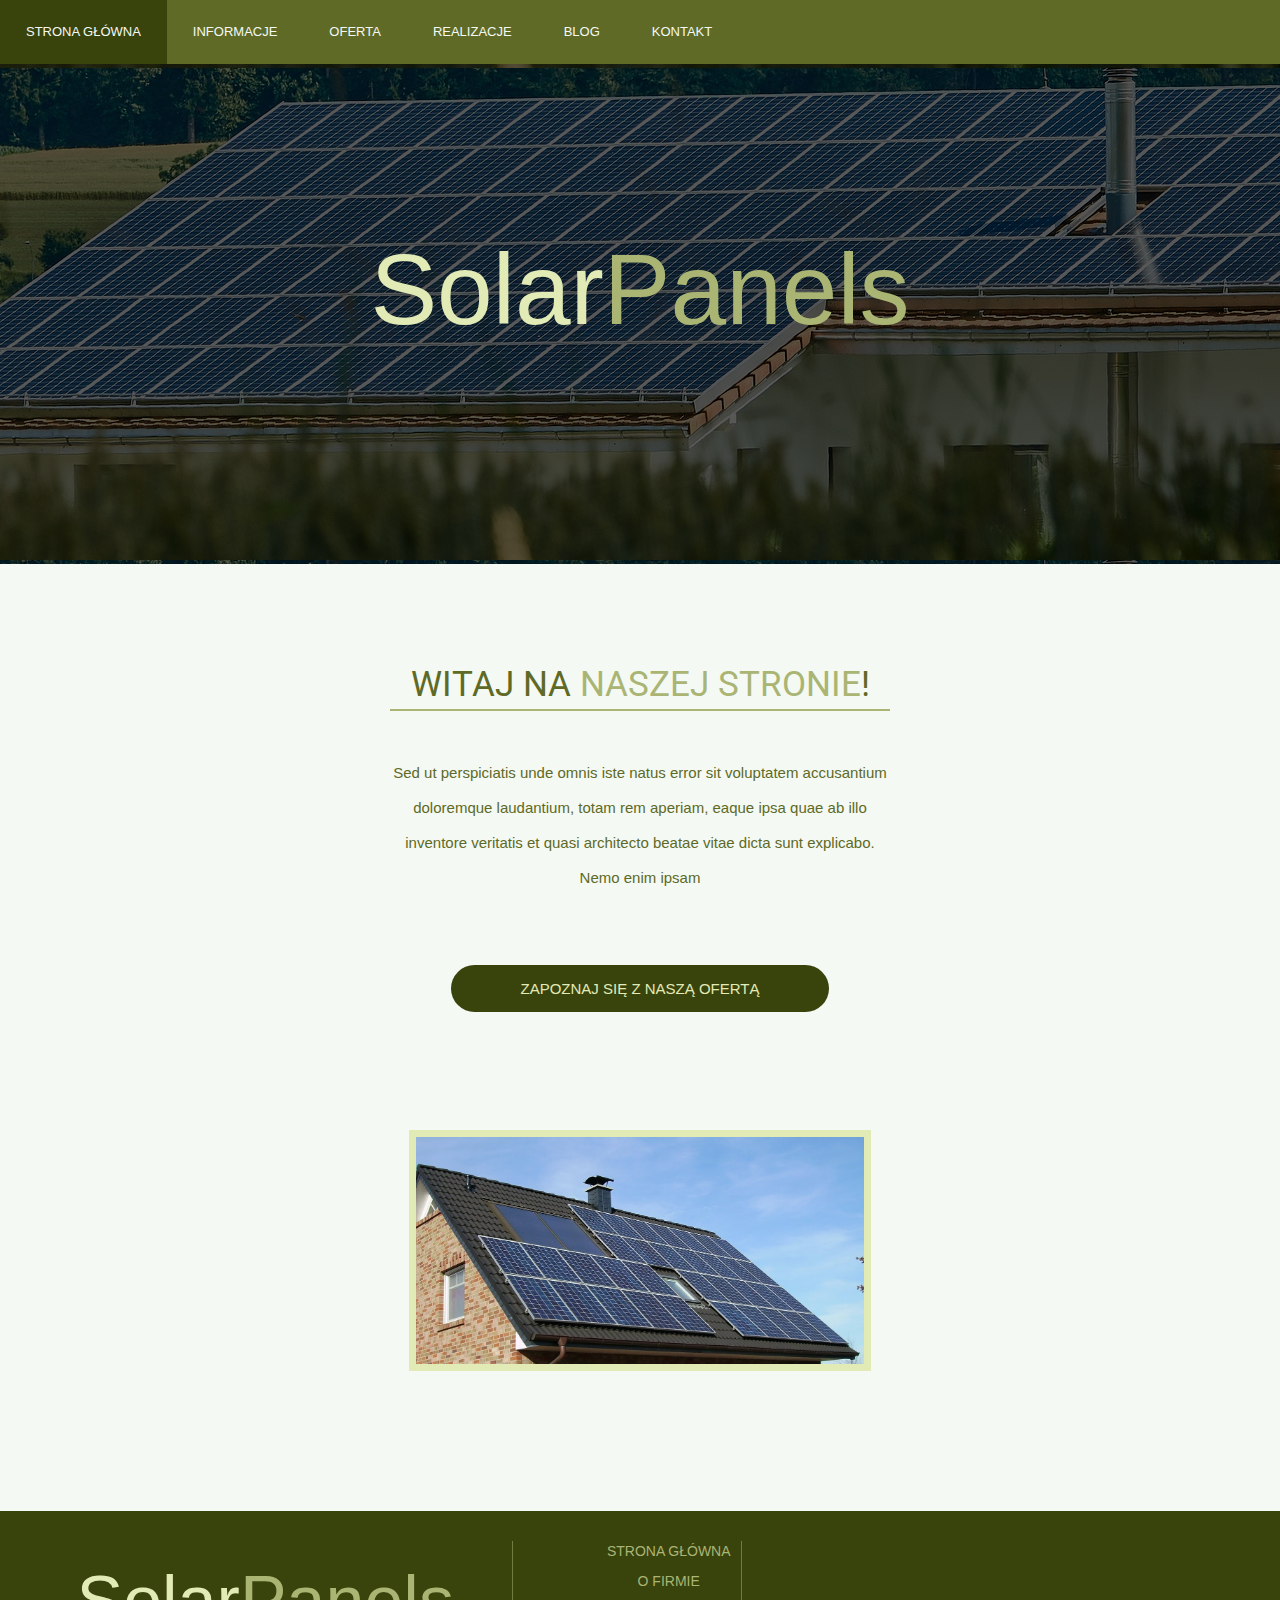
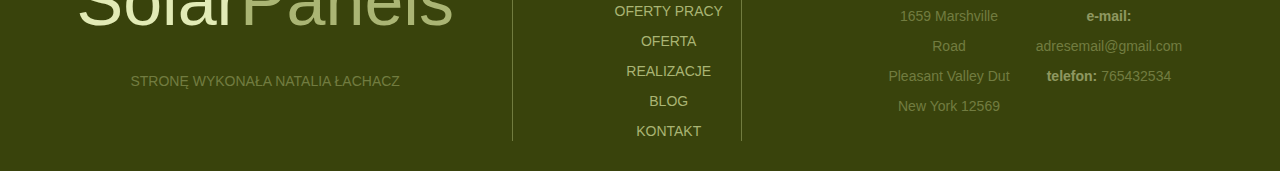
<file: index.html>
<!DOCTYPE html>
<html lang="pl">
<head>
    <meta charset="UTF-8">
    <meta name="viewport" content="width=device-width, initial-scale=1.0">
    <meta http-equiv="X-UA-Compatible" content="ie=edge">
    <link rel="icon" type="image/png" href="img/favicon.png">
    <title>SolarPanels</title>
    <link rel="stylesheet" href="https://use.fontawesome.com/releases/v5.9.0/css/all.css" integrity="sha384-i1LQnF23gykqWXg6jxC2ZbCbUMxyw5gLZY6UiUS98LYV5unm8GWmfkIS6jqJfb4E" crossorigin="anonymous">
    <link href="https://fonts.googleapis.com/css?family=Roboto:400,700&display=swap" rel="stylesheet"> 
    <link rel="stylesheet" href="style.css">
</head>
<body>
    <div id="cssmenu">
        <ul>
            <li class="active"><a href="index.html">Strona główna</a></li>
            <li class="has-sub"><a href="about.html">Informacje</a>
                <ul>
                    <li><a href="about.html">O firmie</a></li>
                    <li class="last"><a href="work.html">Oferty pracy</a></li>
                </ul>
            </li>
            <li><a href="offer.html">Oferta</a></li>
            <li><a href="portfolio.html">Realizacje</a></li>
            <li><a href="blog.html">Blog</a></li>
            <li class="last"><a href="contact.html">Kontakt</a></li>
        </ul>
    </div>
    <header class="header">
        <h1 class="header__logo">Solar<span class="text--olive">Panels</span></h1>
    </header>
    <main class="welcome">
        <h3 class="section__header">Witaj na <span class="text--olive">naszej stronie</span>!</h3>
        <p class="section__description">Sed ut perspiciatis unde omnis iste natus error sit voluptatem accusantium doloremque laudantium, totam rem aperiam, eaque ipsa quae ab illo inventore veritatis et quasi architecto beatae vitae dicta sunt explicabo. Nemo enim ipsam</p>
        <a href="offer.html" class="button--dark">Zapoznaj się z naszą ofertą</a><br>
        <img src="img/home_photo.jpg" alt="solar_panels" class="welcome__photo">
    </main>
    <footer class="footer">
        <section class="footer__section">
            <h2 class="footer__section--logo"><span class="text--light">Solar</span>Panels</h2>
            <h5 class="footer__section--copyright">Stronę wykonała Natalia Łachacz</h5>
        </section>
        <section class="footer__section">
            <ul>
                <li><a href="index.html">Strona główna</a></li>
                <li><a href="about.html">O firmie</a></li>
                <li><a href="work.html">Oferty pracy</a></li>
                <li><a href="offer.html">Oferta</a></li>
                <li><a href="portfolio.html">Realizacje</a></li>
                <li><a href="blog.html">Blog</a></li>
                <li><a href="contact.html">Kontakt</a></li>
            </ul>
        </section>
        <section class="footer__section footer__section--contact">
            <div>
                <i class="fas fa-map-marker-alt footer__icon"></i><br>
                1659 Marshville Road<br>
                Pleasant Valley Dut<br>
                New York 12569
            </div>
            <div>
                <i class="fas fa-envelope footer__icon"></i><br>
                <span class="text--bold text--light">e-mail:</span> adresemail@gmail.com<br>
                <span class="text--bold text--light">telefon:</span> 765432534
            </div>
        </section>
    </footer>
</body>
</html>
</file>
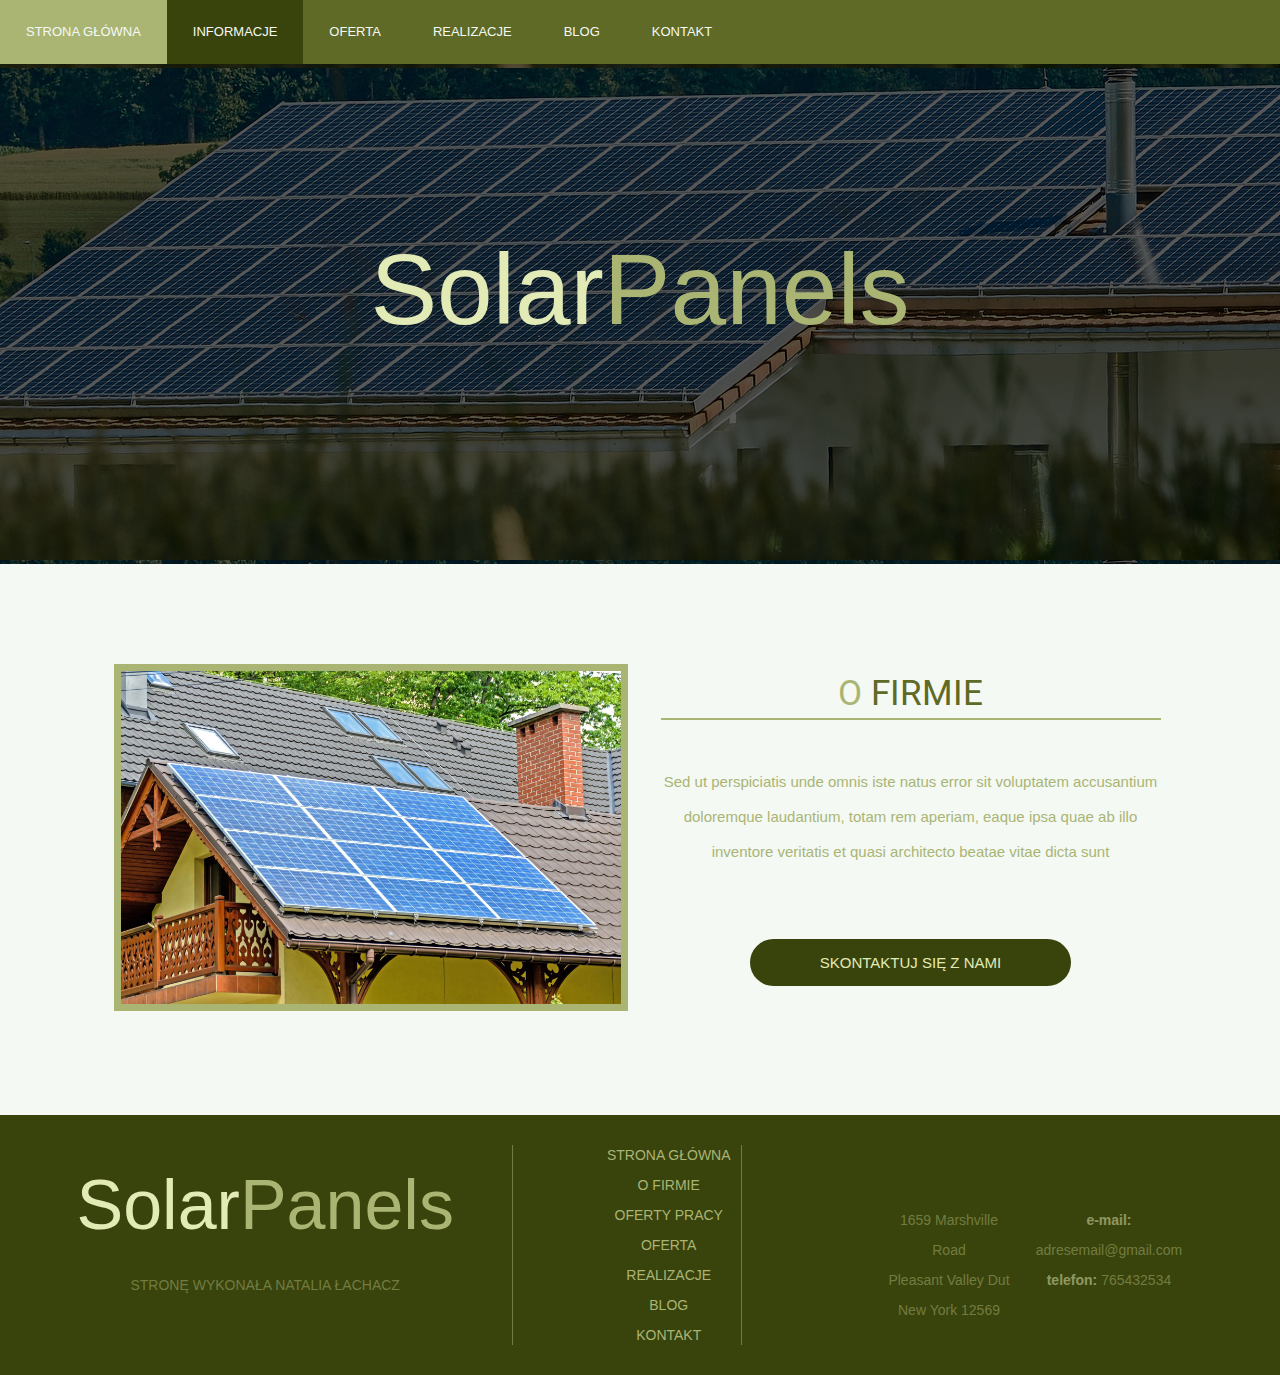
<file: about.html>
<!DOCTYPE html>
<html lang="pl">
<head>
    <meta charset="UTF-8">
    <meta name="viewport" content="width=device-width, initial-scale=1.0">
    <meta http-equiv="X-UA-Compatible" content="ie=edge">
    <link rel="icon" type="image/png" href="img/favicon.png">
    <title>SolarPanels - O firmie</title>
    <link rel="stylesheet" href="https://use.fontawesome.com/releases/v5.9.0/css/all.css" integrity="sha384-i1LQnF23gykqWXg6jxC2ZbCbUMxyw5gLZY6UiUS98LYV5unm8GWmfkIS6jqJfb4E" crossorigin="anonymous">
    <link href="https://fonts.googleapis.com/css?family=Roboto:400,700&display=swap" rel="stylesheet"> 
    <link rel="stylesheet" href="style.css">
</head>
<body>
    <div id="cssmenu">
        <ul>
            <li class=""><a href="index.html">Strona główna</a></li>
            <li class="active has-sub"><a href="about.html">Informacje</a>
                <ul>
                    <li><a href="about.html">O firmie</a></li>
                    <li class="last"><a href="work.html">Oferty pracy</a></li>
                </ul>
            </li>
            <li><a href="offer.html">Oferta</a></li>
            <li><a href="portfolio.html">Realizacje</a></li>
            <li><a href="blog.html">Blog</a></li>
            <li class="last"><a href="contact.html">Kontakt</a></li>
        </ul>
    </div>
    <header class="header">
        <h1 class="header__logo">Solar<span class="text--olive">Panels</span></h1>
    </header>
    <main class="about">
        <div class="about__section">
            <img src="img/about_photo.jpg" alt="about_photo">
        </div>
        <div class="about__section--center">
            <h3 class="section__header"><span class="text--olive">O </span>firmie</h3>
            <p class="section__description text--olive">Sed ut perspiciatis unde omnis iste natus error sit voluptatem accusantium doloremque laudantium, totam rem aperiam, eaque ipsa quae ab illo inventore veritatis et quasi architecto beatae vitae dicta sunt</p>
            <a href="contact.html" class="button--dark">Skontaktuj się z nami</a>
        </div>
    </main>
    <footer class="footer">
        <section class="footer__section">
            <h2 class="footer__section--logo"><span class="text--light">Solar</span>Panels</h2>
            <h5 class="footer__section--copyright">Stronę wykonała Natalia Łachacz</h5>
        </section>
        <section class="footer__section">
            <ul>
                <li><a href="index.html">Strona główna</a></li>
                <li><a href="about.html">O firmie</a></li>
                <li><a href="work.html">Oferty pracy</a></li>
                <li><a href="offer.html">Oferta</a></li>
                <li><a href="portfolio.html">Realizacje</a></li>
                <li><a href="blog.html">Blog</a></li>
                <li><a href="contact.html">Kontakt</a></li>
            </ul>
        </section>
        <section class="footer__section footer__section--contact">
            <div>
                <i class="fas fa-map-marker-alt footer__icon"></i><br>
                1659 Marshville Road<br>
                Pleasant Valley Dut<br>
                New York 12569
            </div>
            <div>
                <i class="fas fa-envelope footer__icon"></i><br>
                <span class="text--bold text--light">e-mail:</span> adresemail@gmail.com<br>
                <span class="text--bold text--light">telefon:</span> 765432534
            </div>
        </section>
    </footer>
</body>
</html>
</file>
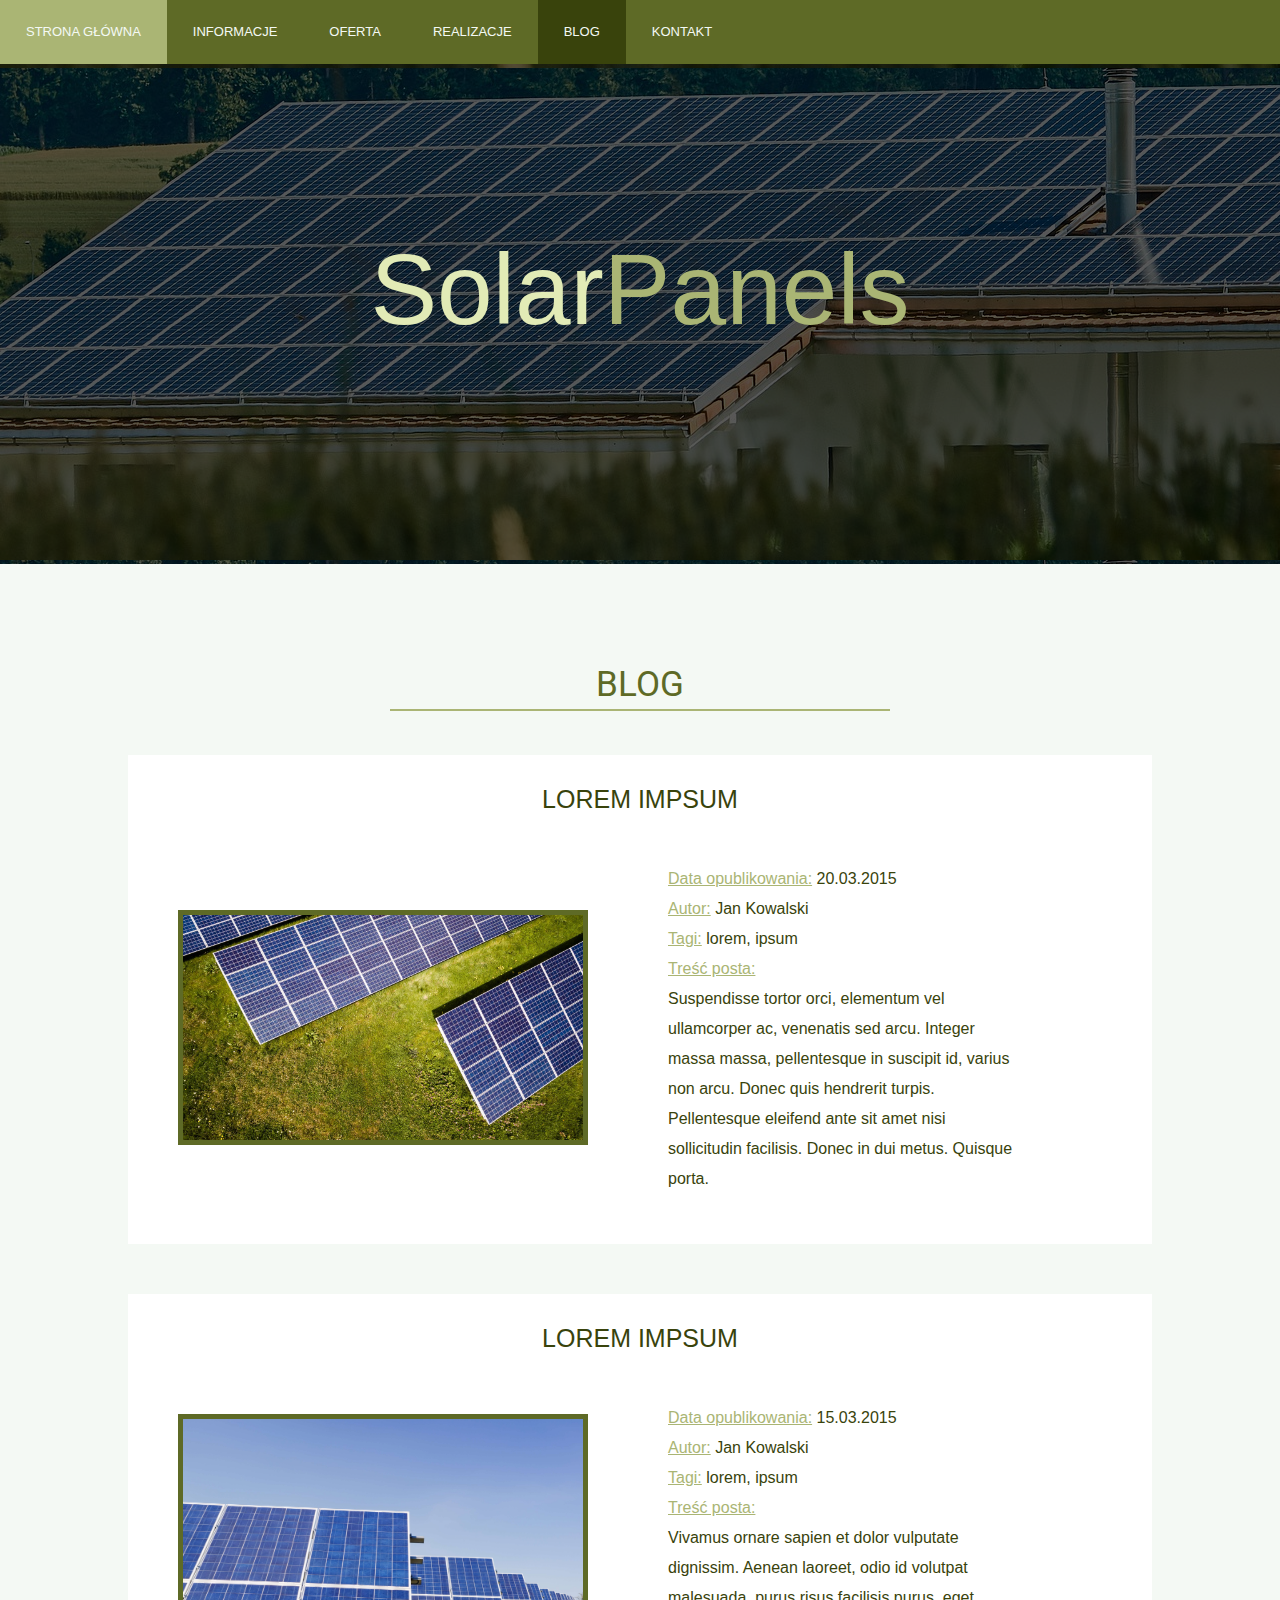
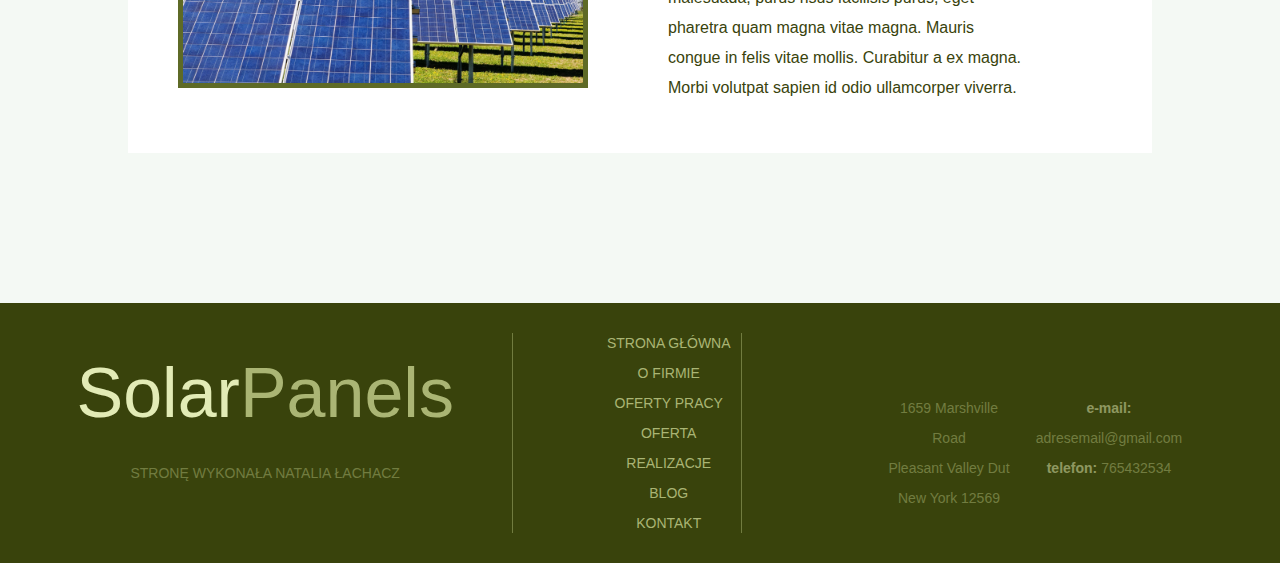
<file: blog.html>
<!DOCTYPE html>
<html lang="pl">
<head>
    <meta charset="UTF-8">
    <meta name="viewport" content="width=device-width, initial-scale=1.0">
    <meta http-equiv="X-UA-Compatible" content="ie=edge">
    <link rel="icon" type="image/png" href="img/favicon.png">
    <title>SolarPanels</title>
    <link rel="stylesheet" href="https://use.fontawesome.com/releases/v5.9.0/css/all.css" integrity="sha384-i1LQnF23gykqWXg6jxC2ZbCbUMxyw5gLZY6UiUS98LYV5unm8GWmfkIS6jqJfb4E" crossorigin="anonymous">
    <link href="https://fonts.googleapis.com/css?family=Roboto:400,700&display=swap" rel="stylesheet"> 
    <link rel="stylesheet" href="style.css">
</head>
<body>
    <div id="cssmenu">
        <ul>
            <li class=""><a href="index.html">Strona główna</a></li>
            <li class="has-sub"><a href="about.html">Informacje</a>
                <ul>
                    <li><a href="about.html">O firmie</a></li>
                    <li class="last"><a href="work.html">Oferty pracy</a></li>
                </ul>
            </li>
            <li><a href="offer.html">Oferta</a></li>
            <li><a href="portfolio.html">Realizacje</a></li>
            <li class="active"><a href="blog.html">Blog</a></li>
            <li class="last"><a href="contact.html">Kontakt</a></li>
        </ul>
    </div>
    <header class="header">
        <h1 class="header__logo">Solar<span class="text--olive">Panels</span></h1>
    </header>
    <main class="blog">
        <h3 class="section__header">Blog</h3>
       
        <div class="blog__post">
            <h6>Lorem impsum</h6>
            <div class="blog__container">
                <div class="blog__photo">
                        <img src="img/blog_photo.jpg" alt="blog_photo">
                </div>
                <div class="blog__description">
                    <p><span class="text--olive text--underline">Data opublikowania:</span> 20.03.2015</p>
                    <p><span class="text--olive text--underline">Autor:</span> Jan Kowalski</p>
                    <p><span class="text--olive text--underline">Tagi:</span> lorem, ipsum</p>
                    <p><span class="text--olive text--underline">Treść posta:</span><br>
                        Suspendisse tortor orci, elementum vel ullamcorper ac, venenatis sed arcu. Integer massa massa, pellentesque in suscipit id, varius non arcu. Donec quis hendrerit turpis. Pellentesque eleifend ante sit amet nisi sollicitudin facilisis. Donec in dui metus. Quisque porta.</p>
                </div>
            </div>
        </div>

        <div class="blog__post">
            <h6>Lorem impsum</h6>
            <div class="blog__container">
                <div class="blog__photo">
                        <img src="img/blog_photo2.jpg" alt="blog_photo">
                </div>
                <div class="blog__description">
                        <p><span class="text--olive text--underline">Data opublikowania:</span> 15.03.2015</p>
                        <p><span class="text--olive text--underline">Autor:</span> Jan Kowalski</p>
                        <p><span class="text--olive text--underline">Tagi:</span> lorem, ipsum</p>
                        <p><span class="text--olive text--underline">Treść posta:</span><br>
                            Vivamus ornare sapien et dolor vulputate dignissim. Aenean laoreet, odio id volutpat malesuada, purus risus facilisis purus, eget pharetra quam magna vitae magna. Mauris congue in felis vitae mollis. Curabitur a ex magna. Morbi volutpat sapien id odio ullamcorper viverra.</p>
                </div>
            </div>
        </div>
    </main>
    <footer class="footer">
        <section class="footer__section">
            <h2 class="footer__section--logo"><span class="text--light">Solar</span>Panels</h2>
            <h5 class="footer__section--copyright">Stronę wykonała Natalia Łachacz</h5>
        </section>
        <section class="footer__section">
            <ul>
                <li><a href="index.html">Strona główna</a></li>
                <li><a href="about.html">O firmie</a></li>
                <li><a href="work.html">Oferty pracy</a></li>
                <li><a href="offer.html">Oferta</a></li>
                <li><a href="portfolio.html">Realizacje</a></li>
                <li><a href="blog.html">Blog</a></li>
                <li><a href="contact.html">Kontakt</a></li>
            </ul>
        </section>
        <section class="footer__section footer__section--contact">
            <div>
                <i class="fas fa-map-marker-alt footer__icon"></i><br>
                1659 Marshville Road<br>
                Pleasant Valley Dut<br>
                New York 12569
            </div>
            <div>
                <i class="fas fa-envelope footer__icon"></i><br>
                <span class="text--bold text--light">e-mail:</span> adresemail@gmail.com<br>
                <span class="text--bold text--light">telefon:</span> 765432534
            </div>
        </section>
    </footer>
</body>
</html>
</file>
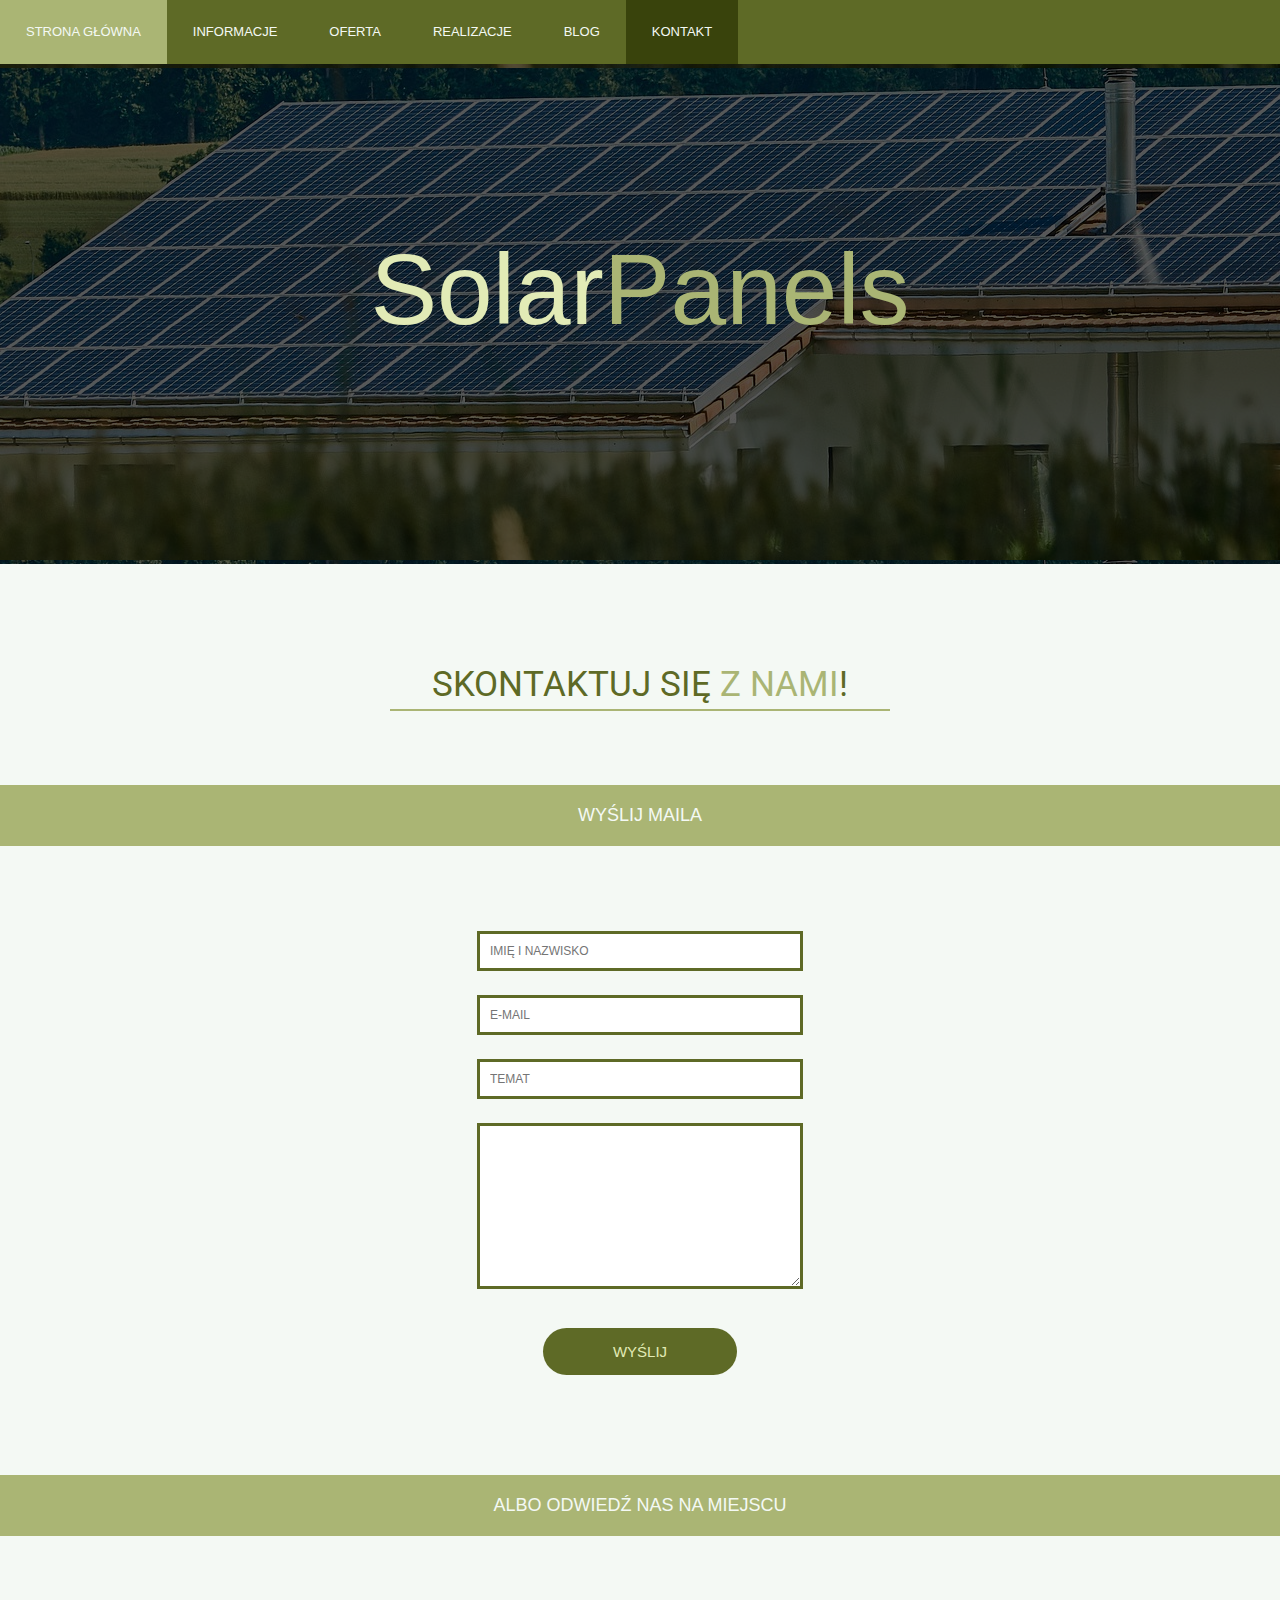
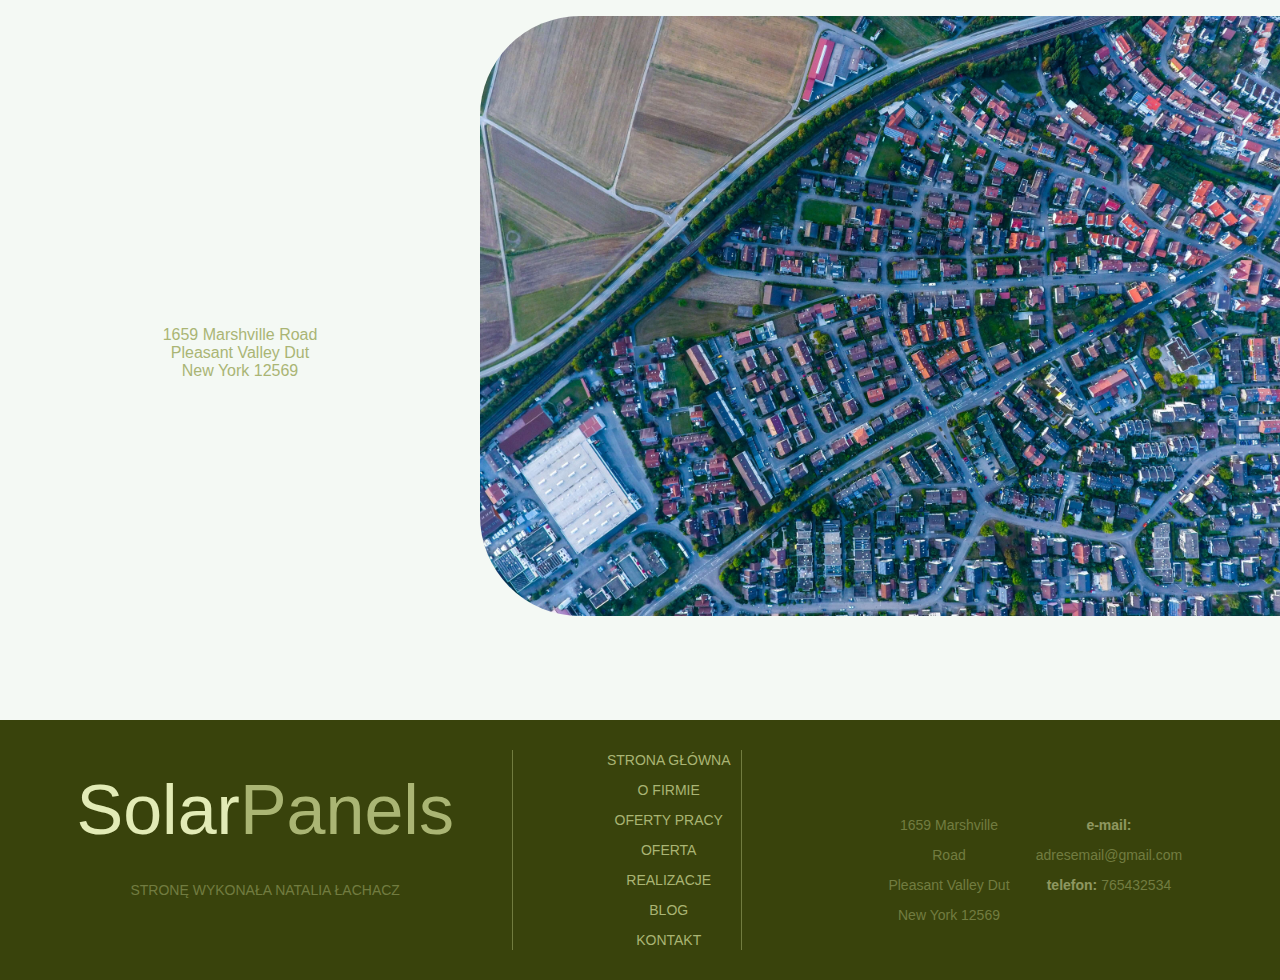
<file: contact.html>
<!DOCTYPE html>
<html lang="pl">
<head>
    <meta charset="UTF-8">
    <meta name="viewport" content="width=device-width, initial-scale=1.0">
    <meta http-equiv="X-UA-Compatible" content="ie=edge">
    <link rel="icon" type="image/png" href="img/favicon.png">
    <title>SolarPanels</title>
    <link rel="stylesheet" href="https://use.fontawesome.com/releases/v5.9.0/css/all.css" integrity="sha384-i1LQnF23gykqWXg6jxC2ZbCbUMxyw5gLZY6UiUS98LYV5unm8GWmfkIS6jqJfb4E" crossorigin="anonymous">
    <link href="https://fonts.googleapis.com/css?family=Roboto:400,700&display=swap" rel="stylesheet"> 
    <link rel="stylesheet" href="style.css">
</head>
<body>
    <div id="cssmenu">
        <ul>
            <li><a href="index.html">Strona główna</a></li>
            <li class="has-sub"><a href="about.html">Informacje</a>
                <ul>
                    <li><a href="about.html">O firmie</a></li>
                    <li class="last"><a href="work.html">Oferty pracy</a></li>
                </ul>
            </li>
            <li><a href="offer.html">Oferta</a></li>
            <li><a href="portfolio.html">Realizacje</a></li>
            <li><a href="blog.html">Blog</a></li>
            <li class="active last"><a href="contact.html">Kontakt</a></li>
        </ul>
    </div>
    <header class="header">
        <h1 class="header__logo">Solar<span class="text--olive">Panels</span></h1>
    </header>
    <main class="contact">
        <h3 class="section__header">Skontaktuj się <span class="text--olive">z nami</span>!</h3>

        <h4 class="contact__title">Wyślij maila</h4>
        <form action="" class="contact__form">
            <input type="text" placeholder="Imię i nazwisko"><br>
            <input type="email" placeholder="E-mail"><br>
            <input type="text" placeholder="Temat"><br>
            <textarea name="" id="" cols="30" rows="10"></textarea><br>
            <button class="button--light">Wyślij</button>
        </form>

        <h4 class="contact__title">Albo odwiedź nas na miejscu</h4>
        <div class="contact__container">
            <div class="contact__address">
                <i class="fas fa-map-marker-alt"></i><br>
                1659 Marshville Road<br>
                Pleasant Valley Dut<br>
                New York 12569
            </div>
            <div class="contact__map">
                <img src="img/contact_photo.jpg" alt="map">
            </div>
        </div>        
    </main>
    <footer class="footer">
        <section class="footer__section">
            <h2 class="footer__section--logo"><span class="text--light">Solar</span>Panels</h2>
            <h5 class="footer__section--copyright">Stronę wykonała Natalia Łachacz</h5>
        </section>
        <section class="footer__section">
            <ul>
                <li><a href="index.html">Strona główna</a></li>
                <li><a href="about.html">O firmie</a></li>
                <li><a href="work.html">Oferty pracy</a></li>
                <li><a href="offer.html">Oferta</a></li>
                <li><a href="portfolio.html">Realizacje</a></li>
                <li><a href="blog.html">Blog</a></li>
                <li><a href="contact.html">Kontakt</a></li>
            </ul>
        </section>
        <section class="footer__section footer__section--contact">
            <div>
                <i class="fas fa-map-marker-alt footer__icon"></i><br>
                1659 Marshville Road<br>
                Pleasant Valley Dut<br>
                New York 12569
            </div>
            <div>
                <i class="fas fa-envelope footer__icon"></i><br>
                <span class="text--bold text--light">e-mail:</span> adresemail@gmail.com<br>
                <span class="text--bold text--light">telefon:</span> 765432534
            </div>
        </section>
    </footer>
</body>
</html>
</file>
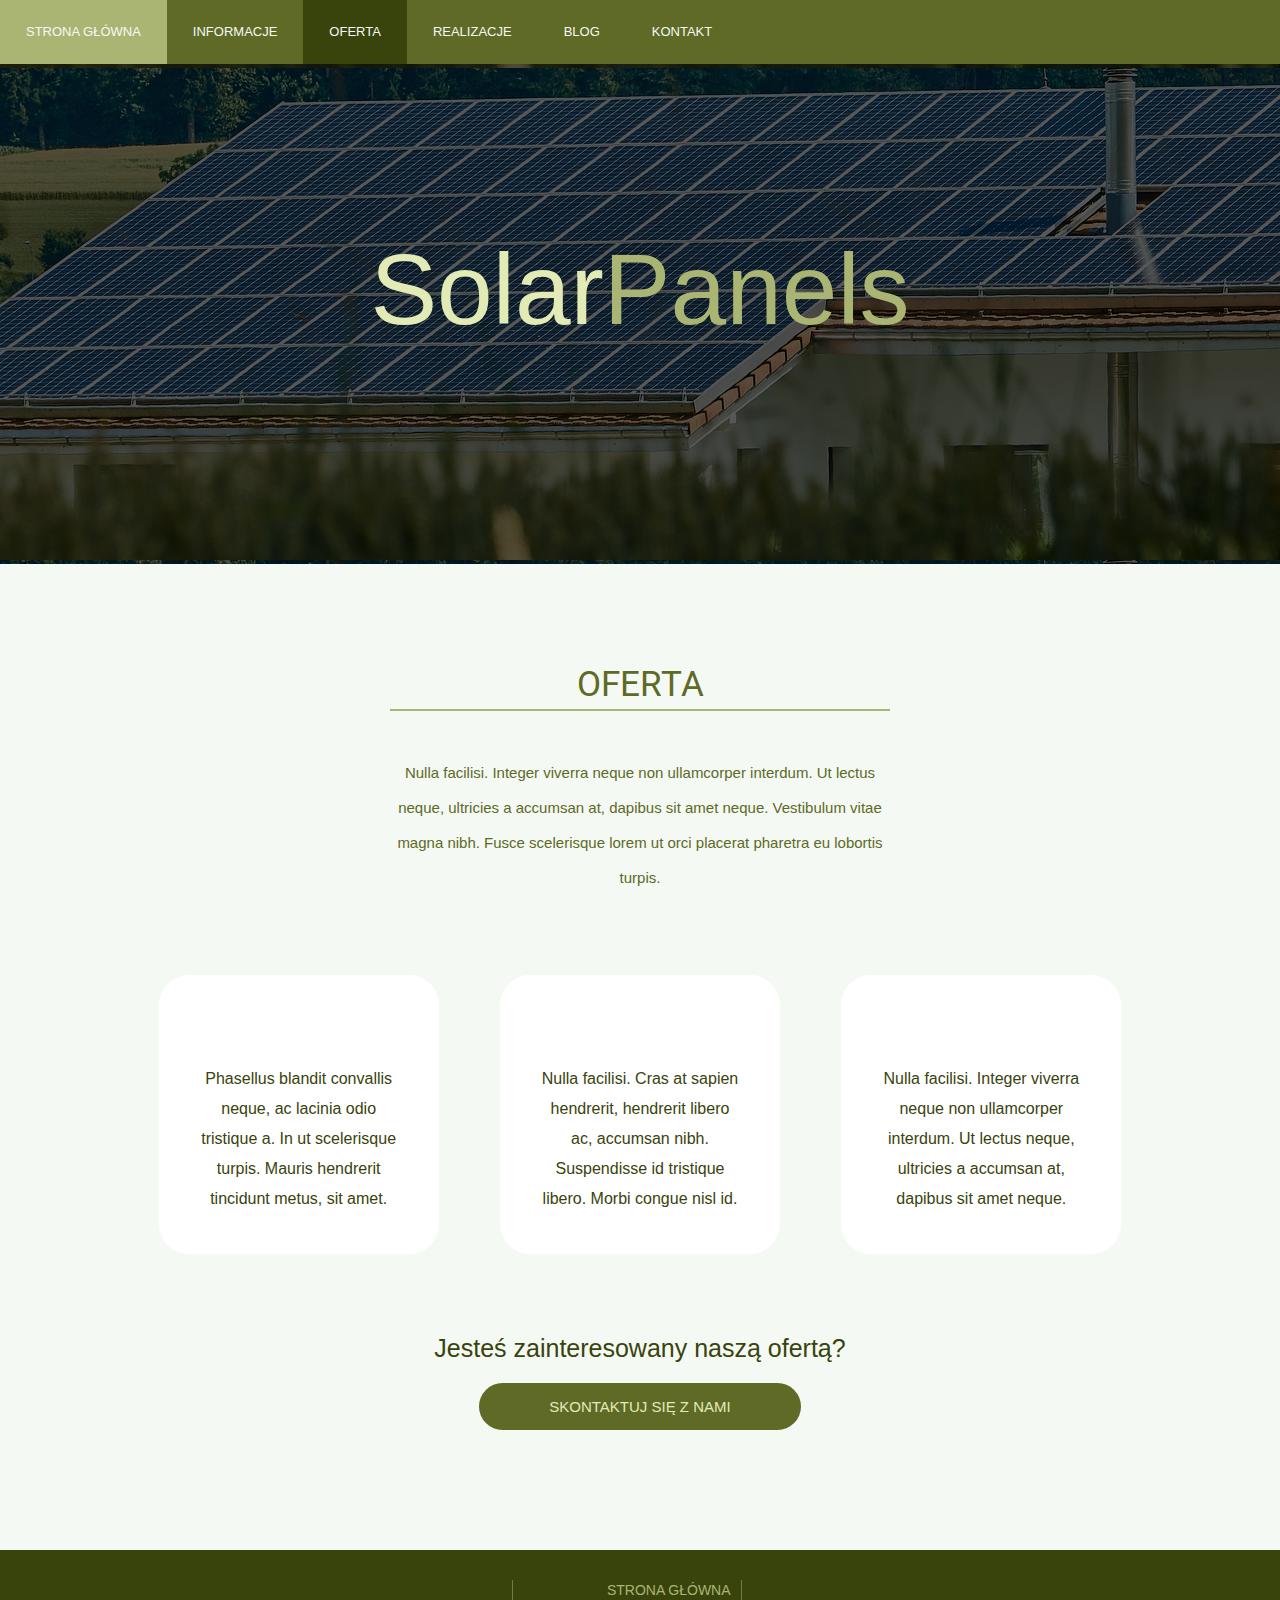
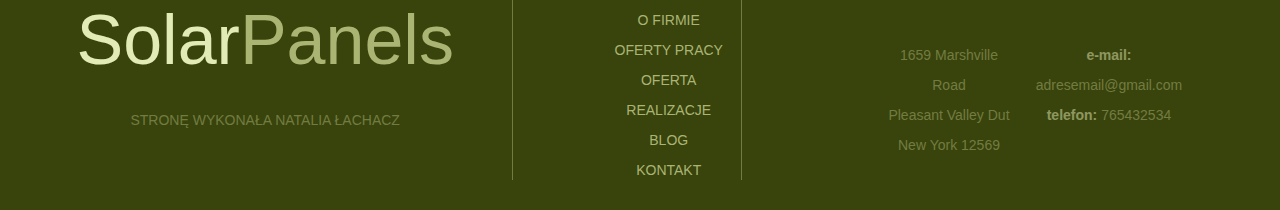
<file: offer.html>
<!DOCTYPE html>
<html lang="pl">
<head>
    <meta charset="UTF-8">
    <meta name="viewport" content="width=device-width, initial-scale=1.0">
    <meta http-equiv="X-UA-Compatible" content="ie=edge">
    <link rel="icon" type="image/png" href="img/favicon.png">
    <title>SolarPanels</title>
    <link rel="stylesheet" href="https://use.fontawesome.com/releases/v5.9.0/css/all.css" integrity="sha384-i1LQnF23gykqWXg6jxC2ZbCbUMxyw5gLZY6UiUS98LYV5unm8GWmfkIS6jqJfb4E" crossorigin="anonymous">
    <link href="https://fonts.googleapis.com/css?family=Roboto:400,700&display=swap" rel="stylesheet"> 
    <link rel="stylesheet" href="style.css">
</head>
<body>
    <div id="cssmenu">
        <ul>
            <li class=""><a href="index.html">Strona główna</a></li>
            <li class="has-sub"><a href="about.html">Informacje</a>
                <ul>
                    <li><a href="about.html">O firmie</a></li>
                    <li class="last"><a href="work.html">Oferty pracy</a></li>
                </ul>
            </li>
            <li class="active"><a href="offer.html">Oferta</a></li>
            <li><a href="portfolio.html">Realizacje</a></li>
            <li><a href="blog.html">Blog</a></li>
            <li class="last"><a href="contact.html">Kontakt</a></li>
        </ul>
    </div>
    <header class="header">
        <h1 class="header__logo">Solar<span class="text--olive">Panels</span></h1>
    </header>
    <main class="offer">
        <h3 class="section__header">Oferta</h3>
        <p class="section__description">Nulla facilisi. Integer viverra neque non ullamcorper interdum. Ut lectus neque, ultricies a accumsan at, dapibus sit amet neque. Vestibulum vitae magna nibh. Fusce scelerisque lorem ut orci placerat pharetra eu lobortis turpis.</p>
       
        <div class="offer__container">
            <div class="offer__item">
                <i class="fas fa-sun"></i>
                <p>Phasellus blandit convallis neque, ac lacinia odio tristique a. In ut scelerisque turpis. Mauris hendrerit tincidunt metus, sit amet.</p>
            </div>
            <div class="offer__item">
                <i class="fas fa-bolt"></i>
                <p>Nulla facilisi. Cras at sapien hendrerit, hendrerit libero ac, accumsan nibh. Suspendisse id tristique libero. Morbi congue nisl id.</p>
            </div>
            <div class="offer__item">
                <i class="fas fa-dollar-sign"></i>
                <p>Nulla facilisi. Integer viverra neque non ullamcorper interdum. Ut lectus neque, ultricies a accumsan at, dapibus sit amet neque.</p>
            </div>
        </div>

        <div class="offer__promo">
            <h4>Jesteś zainteresowany naszą ofertą?</h4>
            <a href="contact.html" class="button--light">Skontaktuj się z nami</a>
        </div>
    </main>
    <footer class="footer">
        <section class="footer__section">
            <h2 class="footer__section--logo"><span class="text--light">Solar</span>Panels</h2>
            <h5 class="footer__section--copyright">Stronę wykonała Natalia Łachacz</h5>
        </section>
        <section class="footer__section">
            <ul>
                <li><a href="index.html">Strona główna</a></li>
                <li><a href="about.html">O firmie</a></li>
                <li><a href="work.html">Oferty pracy</a></li>
                <li><a href="offer.html">Oferta</a></li>
                <li><a href="portfolio.html">Realizacje</a></li>
                <li><a href="blog.html">Blog</a></li>
                <li><a href="contact.html">Kontakt</a></li>
            </ul>
        </section>
        <section class="footer__section footer__section--contact">
            <div>
                <i class="fas fa-map-marker-alt footer__icon"></i><br>
                1659 Marshville Road<br>
                Pleasant Valley Dut<br>
                New York 12569
            </div>
            <div>
                <i class="fas fa-envelope footer__icon"></i><br>
                <span class="text--bold text--light">e-mail:</span> adresemail@gmail.com<br>
                <span class="text--bold text--light">telefon:</span> 765432534
            </div>
        </section>
    </footer>
</body>
</html>
</file>
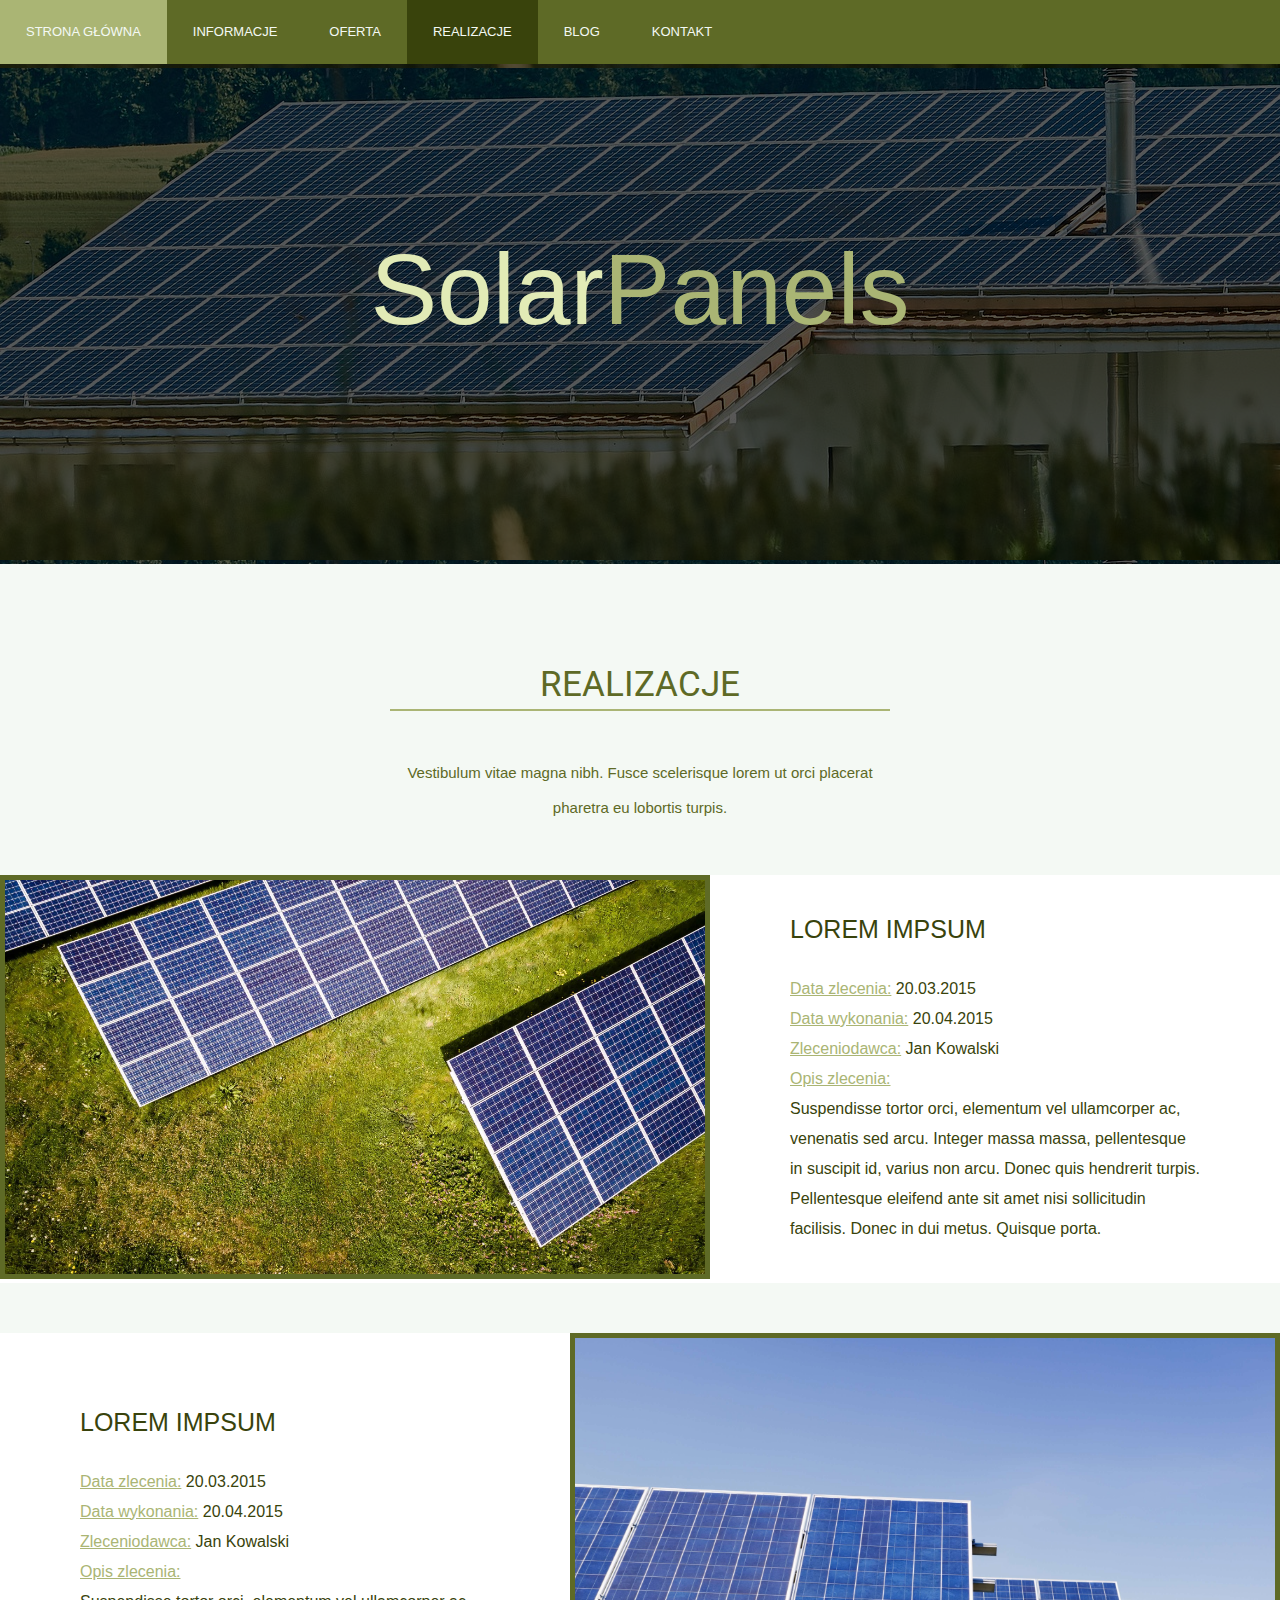
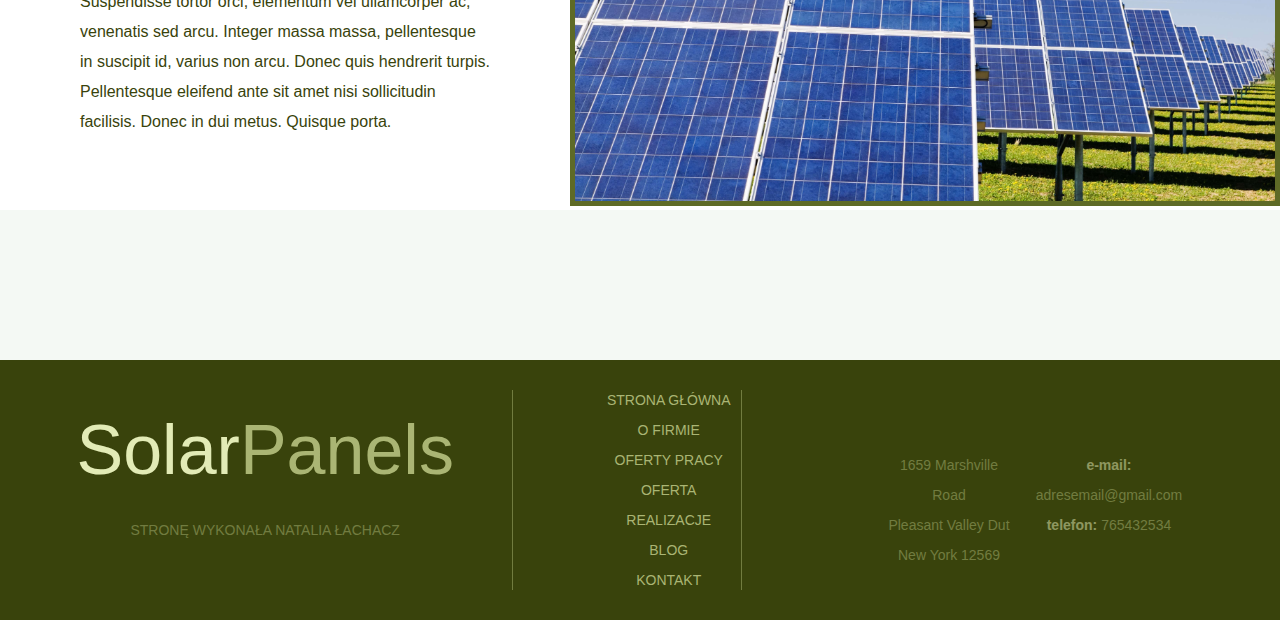
<file: portfolio.html>
<!DOCTYPE html>
<html lang="pl">
<head>
    <meta charset="UTF-8">
    <meta name="viewport" content="width=device-width, initial-scale=1.0">
    <meta http-equiv="X-UA-Compatible" content="ie=edge">
    <link rel="icon" type="image/png" href="img/favicon.png">
    <title>SolarPanels</title>
    <link rel="stylesheet" href="https://use.fontawesome.com/releases/v5.9.0/css/all.css" integrity="sha384-i1LQnF23gykqWXg6jxC2ZbCbUMxyw5gLZY6UiUS98LYV5unm8GWmfkIS6jqJfb4E" crossorigin="anonymous">
    <link href="https://fonts.googleapis.com/css?family=Roboto:400,700&display=swap" rel="stylesheet"> 
    <link rel="stylesheet" href="style.css">
</head>
<body>
    <div id="cssmenu">
        <ul>
            <li class=""><a href="index.html">Strona główna</a></li>
            <li class="has-sub"><a href="about.html">Informacje</a>
                <ul>
                    <li><a href="about.html">O firmie</a></li>
                    <li class="last"><a href="work.html">Oferty pracy</a></li>
                </ul>
            </li>
            <li><a href="offer.html">Oferta</a></li>
            <li class="active"><a href="portfolio.html">Realizacje</a></li>
            <li><a href="blog.html">Blog</a></li>
            <li class="last"><a href="contact.html">Kontakt</a></li>
        </ul>
    </div>
    <header class="header">
        <h1 class="header__logo">Solar<span class="text--olive">Panels</span></h1>
    </header>
    <main class="portfolio">
        <h3 class="section__header">Realizacje</h3>
        <p class="section__description">Vestibulum vitae magna nibh. Fusce scelerisque lorem ut orci placerat pharetra eu lobortis turpis.</p>
       
        <div class="portfolio__container">
            <div class="portfolio__photo">
                    <img src="img/blog_photo.jpg" alt="portfolio_photo">
            </div>
            <div class="portfolio__description">
                <h6>Lorem impsum</h6>
                <p><span class="text--olive text--underline">Data zlecenia:</span> 20.03.2015</p>
                <p><span class="text--olive text--underline">Data wykonania:</span> 20.04.2015</p>
                <p><span class="text--olive text--underline">Zleceniodawca:</span> Jan Kowalski</p>
                <p><span class="text--olive text--underline">Opis zlecenia:</span><br>
                    Suspendisse tortor orci, elementum vel ullamcorper ac, venenatis sed arcu. Integer massa massa, pellentesque in suscipit id, varius non arcu. Donec quis hendrerit turpis. Pellentesque eleifend ante sit amet nisi sollicitudin facilisis. Donec in dui metus. Quisque porta.</p>
            </div>
        </div>

        <div class="portfolio__container">
            <div class="portfolio__description">
                    <h6>Lorem impsum</h6>
                    <p><span class="text--olive text--underline">Data zlecenia:</span> 20.03.2015</p>
                    <p><span class="text--olive text--underline">Data wykonania:</span> 20.04.2015</p>
                    <p><span class="text--olive text--underline">Zleceniodawca:</span> Jan Kowalski</p>
                    <p><span class="text--olive text--underline">Opis zlecenia:</span><br>
                        Suspendisse tortor orci, elementum vel ullamcorper ac, venenatis sed arcu. Integer massa massa, pellentesque in suscipit id, varius non arcu. Donec quis hendrerit turpis. Pellentesque eleifend ante sit amet nisi sollicitudin facilisis. Donec in dui metus. Quisque porta.</p>
            </div>
            <div class="portfolio__photo">
                    <img src="img/blog_photo2.jpg" alt="portfolio_photo">
            </div>
        </div>
    </main>
    <footer class="footer">
        <section class="footer__section">
            <h2 class="footer__section--logo"><span class="text--light">Solar</span>Panels</h2>
            <h5 class="footer__section--copyright">Stronę wykonała Natalia Łachacz</h5>
        </section>
        <section class="footer__section">
            <ul>
                <li><a href="index.html">Strona główna</a></li>
                <li><a href="about.html">O firmie</a></li>
                <li><a href="work.html">Oferty pracy</a></li>
                <li><a href="offer.html">Oferta</a></li>
                <li><a href="portfolio.html">Realizacje</a></li>
                <li><a href="blog.html">Blog</a></li>
                <li><a href="contact.html">Kontakt</a></li>
            </ul>
        </section>
        <section class="footer__section footer__section--contact">
            <div>
                <i class="fas fa-map-marker-alt footer__icon"></i><br>
                1659 Marshville Road<br>
                Pleasant Valley Dut<br>
                New York 12569
            </div>
            <div>
                <i class="fas fa-envelope footer__icon"></i><br>
                <span class="text--bold text--light">e-mail:</span> adresemail@gmail.com<br>
                <span class="text--bold text--light">telefon:</span> 765432534
            </div>
        </section>
    </footer>
</body>
</html>
</file>
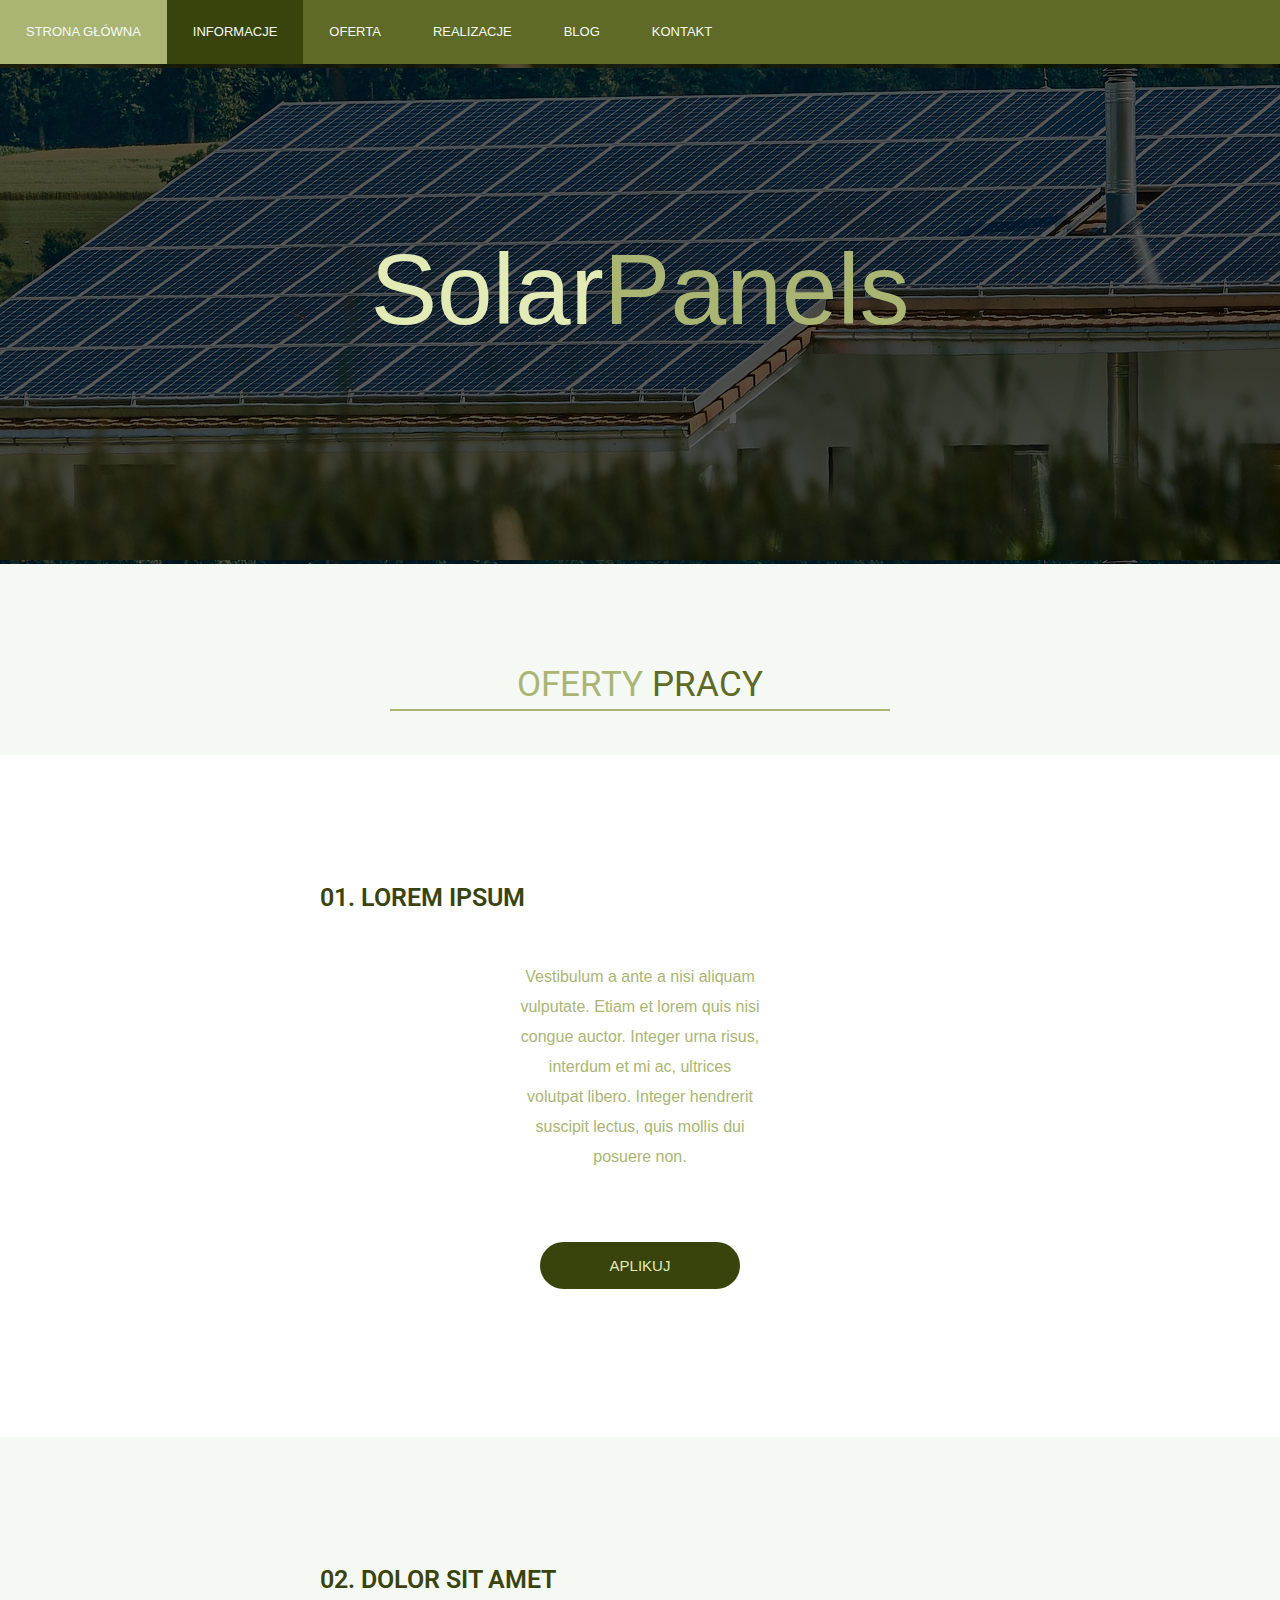
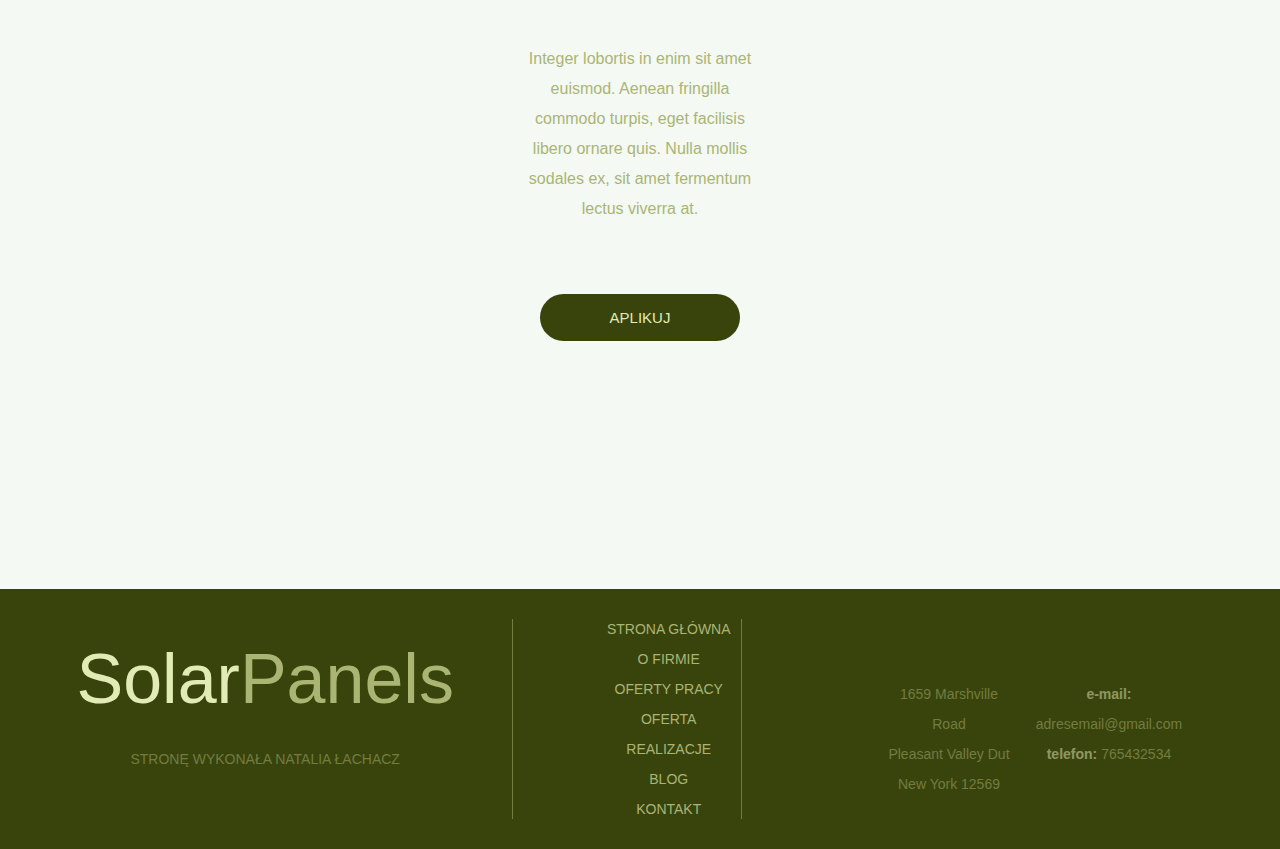
<file: work.html>
<!DOCTYPE html>
<html lang="pl">
<head>
    <meta charset="UTF-8">
    <meta name="viewport" content="width=device-width, initial-scale=1.0">
    <meta http-equiv="X-UA-Compatible" content="ie=edge">
    <link rel="icon" type="image/png" href="img/favicon.png">
    <title>SolarPanels</title>
    <link rel="stylesheet" href="https://use.fontawesome.com/releases/v5.9.0/css/all.css" integrity="sha384-i1LQnF23gykqWXg6jxC2ZbCbUMxyw5gLZY6UiUS98LYV5unm8GWmfkIS6jqJfb4E" crossorigin="anonymous">
    <link href="https://fonts.googleapis.com/css?family=Roboto:400,700&display=swap" rel="stylesheet"> 
    <link rel="stylesheet" href="style.css">
</head>
<body>
    <div id="cssmenu">
        <ul>
            <li class=""><a href="index.html">Strona główna</a></li>
            <li class="active has-sub"><a href="about.html">Informacje</a>
                <ul>
                    <li><a href="about.html">O firmie</a></li>
                    <li class="active last"><a href="work.html">Oferty pracy</a></li>
                </ul>
            </li>
            <li><a href="offer.html">Oferta</a></li>
            <li><a href="portfolio.html">Realizacje</a></li>
            <li><a href="blog.html">Blog</a></li>
            <li class="last"><a href="contact.html">Kontakt</a></li>
        </ul>
    </div>
    <header class="header">
        <h1 class="header__logo">Solar<span class="text--olive">Panels</span></h1>
    </header>
    <main class="work">
        <h3 class="section__header"><span class="text--olive">Oferty </span>pracy</h3>
        <article class="work__article bg--white">
            <h4 class="work__title">01. Lorem Ipsum</h4>
            <div class="work__description">
                <p>Vestibulum a ante a nisi aliquam vulputate. Etiam et lorem quis nisi congue auctor. Integer urna risus, interdum et mi ac, ultrices volutpat libero. Integer hendrerit suscipit lectus, quis mollis dui posuere non.</p>
                <a href="#" class="button--dark">Aplikuj</a>
            </div>
        </article>
        <article class="work__article">
            <h4 class="work__title">02. Dolor sit amet</h4>
            <div class="work__description">
                <p>Integer lobortis in enim sit amet euismod. Aenean fringilla commodo turpis, eget facilisis libero ornare quis. Nulla mollis sodales ex, sit amet fermentum lectus viverra at.</p>
                <a href="#" class="button--dark">Aplikuj</a>
            </div>
        </article>       
    </main>
    <footer class="footer">
        <section class="footer__section">
            <h2 class="footer__section--logo"><span class="text--light">Solar</span>Panels</h2>
            <h5 class="footer__section--copyright">Stronę wykonała Natalia Łachacz</h5>
        </section>
        <section class="footer__section">
            <ul>
                <li><a href="index.html">Strona główna</a></li>
                <li><a href="about.html">O firmie</a></li>
                <li><a href="work.html">Oferty pracy</a></li>
                <li><a href="offer.html">Oferta</a></li>
                <li><a href="portfolio.html">Realizacje</a></li>
                <li><a href="blog.html">Blog</a></li>
                <li><a href="contact.html">Kontakt</a></li>
            </ul>
        </section>
        <section class="footer__section footer__section--contact">
            <div>
                <i class="fas fa-map-marker-alt footer__icon"></i><br>
                1659 Marshville Road<br>
                Pleasant Valley Dut<br>
                New York 12569
            </div>
            <div>
                <i class="fas fa-envelope footer__icon"></i><br>
                <span class="text--bold text--light">e-mail:</span> adresemail@gmail.com<br>
                <span class="text--bold text--light">telefon:</span> 765432534
            </div>
        </section>
    </footer>
</body>
</html>
</file>
<file: style.css>
* {
  margin: 0;
  padding: 0;
  border: 0;
  font-size: 100%;
  font: inherit;
  vertical-align: baseline;
  list-style-type: none;
  text-decoration: none;
}

body {
  background-color: #F4F9F4;
  font-family: 'Segoe UI', Tahoma, Geneva, Verdana, sans-serif;
}

#cssmenu > ul {
  background: #5E6A26;
  padding-bottom: 3px;
  font-family: 'Open Sans', sans-serif;
  font-weight: 500;
}

#cssmenu:before,
#cssmenu:after,
#cssmenu > ul:before,
#cssmenu > ul:after {
  content: "";
  display: table;
}

#cssmenu:after,
#cssmenu > ul:after {
  clear: both;
}

#cssmenu {
  width: auto;
  zoom: 1;
}

#cssmenu > ul {
  background: #5E6A26;
  margin: 0;
  padding: 0;
  position: relative;
}

#cssmenu > ul li {
  margin: 0;
  padding: 0;
  list-style: none;
}

#cssmenu > ul > li {
  float: left;
  position: relative;
}

#cssmenu > ul > li > a {
  padding: 23px 26px;
  display: block;
  color: #F4F9F4;
  font-size: 13px;
  text-decoration: none;
  text-transform: uppercase;
  line-height: 18px;
}

#cssmenu > ul > li:hover > a {
  background: #AAB574;
}

#cssmenu > ul > li > a > span {
  line-height: 18px;
}

#cssmenu > ul > li.active > a,
#cssmenu > ul > li > a:active {
  background: #39430C;
}

/* Childs */
#cssmenu > ul ul {
  opacity: 0;
  visibility: hidden;
  position: absolute;
  top: 120px;
  background: #5E6A26;
  margin: 0;
  padding: 0;
  z-index: -1;
}

#cssmenu > ul li:hover ul {
  opacity: 1;
  visibility: visible;
  margin: 0;
  color: #000;
  z-index: 2;
  top: 64px;
  left: 0;
}

#cssmenu > ul ul:before {
  content: "";
  position: absolute;
  top: -10px;
  width: 100%;
  height: 20px;
  background: transparent;
}

#cssmenu > ul ul li {
  list-style: none;
  padding: 0;
  margin: 0;
  width: 100%;
}

#cssmenu > ul ul li a {
  padding: 18px 26px;
  display: block;
  color: #F4F9F4;
  font-size: 13px;
  text-decoration: none;
  text-transform: uppercase;
  width: 150px;
  border-left: 4px solid transparent;
  -webkit-transition: all 0.35s ease-in-out;
  transition: all 0.35s ease-in-out;
}

#cssmenu > ul ul li a:hover {
  border-left: 4px solid #5E6A26;
  background: #AAB574;
}

#cssmenu > ul ul li a:active {
  background: #AAB574;
}

.header {
  height: 500px;
  background-image: url("img/header_photo2.png");
  background-position: center;
}

.header__logo {
  font-size: 100px;
  color: #E2EBB6;
  text-align: center;
  line-height: 450px;
}

.section__header {
  color: #5E6A26;
  text-transform: uppercase;
  font-size: 35px;
  font-family: 'Roboto', sans-serif;
  text-align: center;
  width: 500px;
  margin: 0 auto 50px auto;
  position: relative;
}

.section__header:before {
  content: "";
  height: 2px;
  width: 100%;
  background-color: #AAB574;
  position: absolute;
  top: 45px;
  left: 0px;
}

.section__description {
  color: #5E6A26;
  font-size: 15px;
  width: 40vw;
  text-align: center;
  margin: 0  auto;
  margin-bottom: 50px;
  line-height: 35px;
}

.welcome {
  padding: 100px;
  display: -ms-grid;
  display: grid;
  -webkit-box-pack: center;
      -ms-flex-pack: center;
          justify-content: center;
}

.welcome img {
  width: 35vw;
  border: 7px solid #E2EBB6;
  margin: 80px auto 40px;
  transition: border .6s;
  -webkit-transition: border .6s;
  -moz-transition: border .6s;
  -ms-transition: border .6s;
  -o-transition: border .6s;
}

.welcome img:hover {
  border: 7px solid #AAB574;
}

.about {
  display: -webkit-box;
  display: -ms-flexbox;
  display: flex;
  padding: 100px;
  -ms-flex-pack: distribute;
      justify-content: space-around;
  -ms-flex-line-pack: center;
      align-content: center;
}

.about__section--center {
  display: -ms-grid;
  display: grid;
  -ms-flex-line-pack: center;
      align-content: center;
}

.about__section img {
  width: 500px;
  border: 7px solid #AAB574;
  transition: border .6s;
  -webkit-transition: border .6s;
  -moz-transition: border .6s;
  -ms-transition: border .6s;
  -o-transition: border .6s;
}

.about__section img:hover {
  border: 7px solid #5E6A26;
}

.work {
  padding: 100px 0;
  -webkit-box-pack: center;
      -ms-flex-pack: center;
          justify-content: center;
  width: 100%;
}

.work__article {
  width: 50%;
  overflow: hidden;
  padding: 10% 25%;
}

.work__title {
  color: #39430C;
  text-transform: uppercase;
  font-size: 25px;
  font-family: 'Roboto', sans-serif;
  font-weight: 600;
}

.work__description {
  text-align: center;
  color: #AAB574;
}

.work__description p {
  margin: 50px 0;
  padding: 0 200px;
  line-height: 30px;
}

.offer {
  padding: 100px 0;
}

.offer__container {
  display: -webkit-box;
  display: -ms-flexbox;
  display: flex;
  -ms-flex-pack: distribute;
      justify-content: space-around;
  margin: 0 auto;
  margin-top: 80px;
  width: 80%;
}

.offer__item {
  width: 200px;
  text-align: center;
  line-height: 30px;
  color: #39430C;
  background-color: white;
  padding: 40px;
  border-radius: 30px;
  -webkit-border-radius: 30px;
  -moz-border-radius: 30px;
  -ms-border-radius: 30px;
  -o-border-radius: 30px;
}

.offer__item .fa-sun, .offer__item .fa-bolt, .offer__item .fa-dollar-sign {
  font-size: 70px;
  margin: 30px;
}

.offer__item .fa-sun, .offer__item .fa-dollar-sign {
  color: #AAB574;
}

.offer__item .fa-bolt {
  color: #E2EBB6;
}

.offer__promo {
  display: -ms-grid;
  display: grid;
  -webkit-box-pack: center;
      -ms-flex-pack: center;
          justify-content: center;
  margin-top: 80px;
  text-align: center;
}

.offer__promo h4 {
  color: #39430C;
  font-size: 25px;
}

.portfolio {
  padding: 100px 0;
}

.portfolio__container {
  width: 100%;
  display: -webkit-box;
  display: -ms-flexbox;
  display: flex;
  -webkit-box-align: center;
      -ms-flex-align: center;
          align-items: center;
  background-color: white;
  margin-bottom: 50px;
  color: #39430C;
}

.portfolio__container img {
  width: 700px;
  border: 5px solid #5E6A26;
}

.portfolio__description {
  padding: 0 80px;
  line-height: 30px;
}

.portfolio__description h6 {
  font-size: 25px;
  text-transform: uppercase;
  margin-bottom: 30px;
}

.blog {
  padding: 100px 0;
}

.blog__post {
  width: 80%;
  background-color: white;
  margin: 0 auto 50px auto;
  color: #39430C;
}

.blog__post h6 {
  font-size: 25px;
  text-transform: uppercase;
  padding: 30px 0 0;
  text-align: center;
}

.blog__container {
  display: -webkit-box;
  display: -ms-flexbox;
  display: flex;
  -webkit-box-align: center;
      -ms-flex-align: center;
          align-items: center;
  padding: 50px;
}

.blog__container img {
  width: 400px;
  border: 5px solid #5E6A26;
}

.blog__description {
  padding: 0 80px;
  line-height: 30px;
}

.contact {
  padding: 100px 0;
}

.contact__title {
  width: 100%;
  background-color: #AAB574;
  color: #F4F9F4;
  text-transform: uppercase;
  padding: 20px 0;
  text-align: center;
  font-size: 18px;
  margin: 80px 0;
}

.contact__form {
  margin: 0 auto;
  display: -ms-grid;
  display: grid;
  -webkit-box-pack: center;
      -ms-flex-pack: center;
          justify-content: center;
  width: 400px;
  font-size: 12px;
}

.contact__form input, .contact__form textarea {
  width: 300px;
  margin: 5px 0;
  padding: 10px;
  text-align: left;
  border: 3px solid #5E6A26;
  color: #AAB574;
  text-transform: uppercase;
}

.contact__form input::-webkit-input-placeholder {
  text-transform: uppercase;
}

.contact__form input:-ms-input-placeholder {
  text-transform: uppercase;
}

.contact__form input::-ms-input-placeholder {
  text-transform: uppercase;
}

.contact__form input::placeholder {
  text-transform: uppercase;
}

.contact__container {
  display: -webkit-box;
  display: -ms-flexbox;
  display: flex;
  -webkit-box-align: center;
      -ms-flex-align: center;
          align-items: center;
}

.contact__address {
  width: 100%;
  text-align: center;
  color: #AAB574;
}

.contact__address .fa-map-marker-alt {
  font-size: 60px;
  color: #5E6A26;
  margin-bottom: 30px;
}

.contact__map {
  text-align: right;
}

.contact__map img {
  width: 800px;
  border-radius: 100px 0 0 100px;
  -webkit-border-radius: 100px 0 0 100px;
  -moz-border-radius: 100px 0 0 100px;
  -ms-border-radius: 100px 0 0 100px;
  -o-border-radius: 100px 0 0 100px;
}

.footer {
  background-color: #39430C;
  height: 200px;
  display: -webkit-box;
  display: -ms-flexbox;
  display: flex;
  -webkit-box-align: center;
      -ms-flex-align: center;
          align-items: center;
  color: #AAB574;
  -ms-flex-pack: distribute;
      justify-content: space-around;
  padding: 30px 0;
  font-size: 14px;
  position: relative;
}

.footer__icon {
  font-size: 40px;
  color: #E2EBB6;
  margin-bottom: 10px;
}

.footer__section {
  text-align: center;
  line-height: 30px;
  text-transform: uppercase;
}

.footer__section a, .footer__section a:active, .footer__section a:visited {
  color: #AAB574;
}

.footer__section a:hover {
  color: #E2EBB6;
}

.footer__section--logo {
  text-transform: none;
  font-size: 70px;
  margin-bottom: 50px;
}

.footer__section--copyright {
  opacity: .5;
}

.footer__section--contact {
  display: -webkit-box;
  display: -ms-flexbox;
  display: flex;
  -webkit-box-pack: justify;
      -ms-flex-pack: justify;
          justify-content: space-between;
  opacity: .5;
  text-transform: none;
  width: 25%;
}

.footer:before {
  content: "";
  height: 200px;
  width: 1px;
  opacity: .5;
  background-color: #AAB574;
  color: #AAB574;
  position: absolute;
  top: 30px;
  left: 40%;
}

.footer:after {
  content: "";
  height: 200px;
  width: 1px;
  opacity: .5;
  background-color: #AAB574;
  color: #AAB574;
  position: absolute;
  top: 30px;
  right: 42%;
}

.text--olive {
  color: #AAB574;
}

.text--light {
  color: #E2EBB6;
}

.text--bold {
  font-weight: 700;
}

.text--underline {
  text-decoration: underline;
}

.bg--white {
  background-color: white;
  padding: -30px -25%;
}

.button--light {
  padding: 15px 70px;
  margin: 20px auto;
  background-color: #5E6A26;
  display: inline-block;
  color: #E2EBB6;
  font-size: 15px;
  text-transform: uppercase;
  -webkit-transition-duration: .6s;
          transition-duration: .6s;
  border-radius: 30px;
  -webkit-border-radius: 30px;
  -moz-border-radius: 30px;
  -ms-border-radius: 30px;
  -o-border-radius: 30px;
}

.button--light:hover {
  background-color: #E2EBB6;
  color: #5E6A26;
}

.button--dark {
  padding: 15px 70px;
  margin: 20px auto;
  background-color: #39430C;
  display: inline-block;
  color: #E2EBB6;
  font-size: 15px;
  text-transform: uppercase;
  -webkit-transition-duration: .6s;
          transition-duration: .6s;
  border-radius: 30px;
  -webkit-border-radius: 30px;
  -moz-border-radius: 30px;
  -ms-border-radius: 30px;
  -o-border-radius: 30px;
}

.button--dark:hover {
  background-color: #E2EBB6;
  color: #39430C;
}
/*# sourceMappingURL=style.css.map */
</file>
